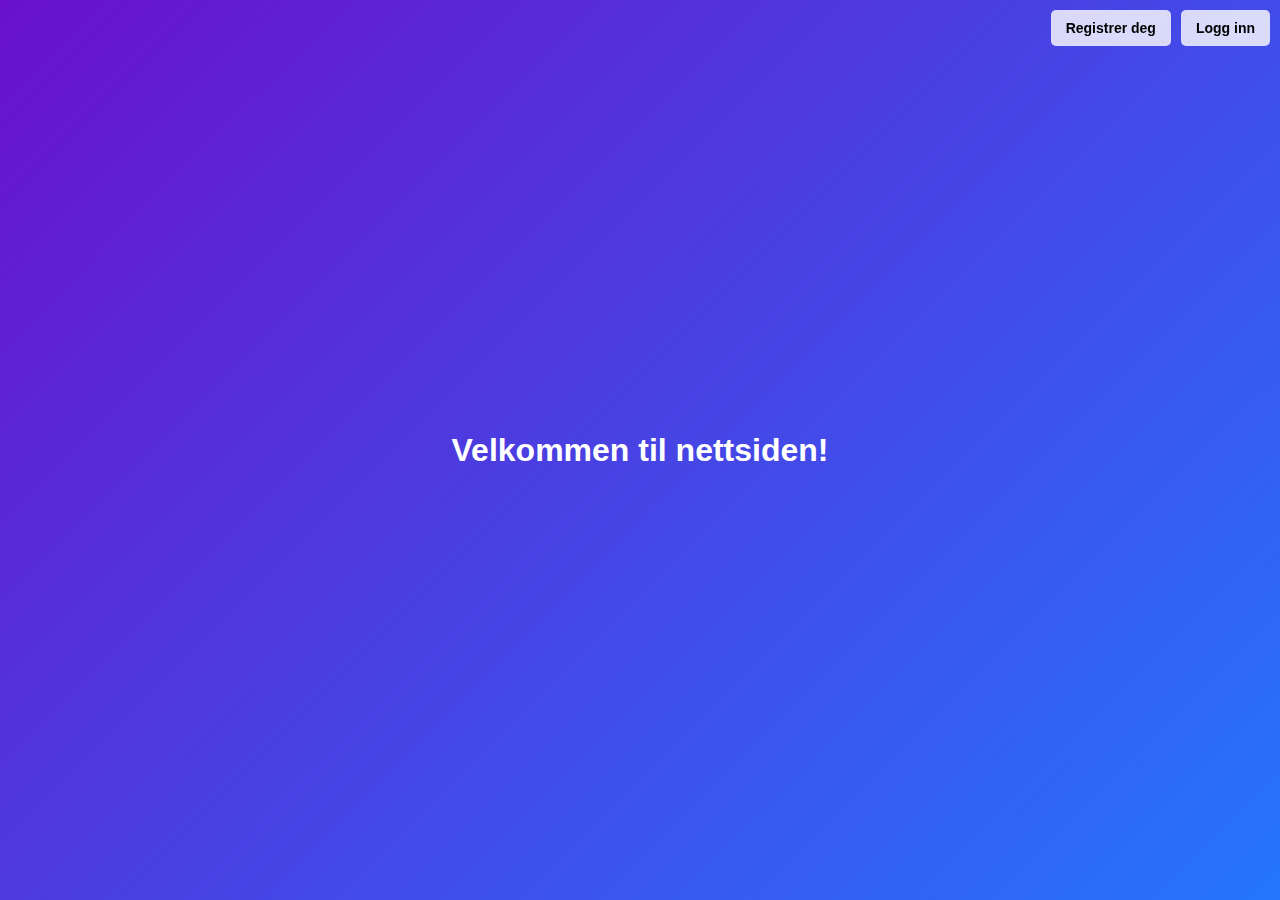
<file: index.html>
<!DOCTYPE html>
<html lang="en">
<head>
    <meta charset="UTF-8">
    <meta name="viewport" content="width=device-width, initial-scale=1.0">
    <title>Logg Inn/Registrer</title>
    <link rel="stylesheet" href="index.css">
</head>
<body>
    <div class="top-bar">
        <button id="register-button">Registrer deg</button>
        <button id="auth-button">Logg inn</button>
    </div>
    <div class="content">
        <h1>Velkommen til nettsiden!</h1>
    </div>
    <script src="index.js"></script>
</body>
</html>
</file>
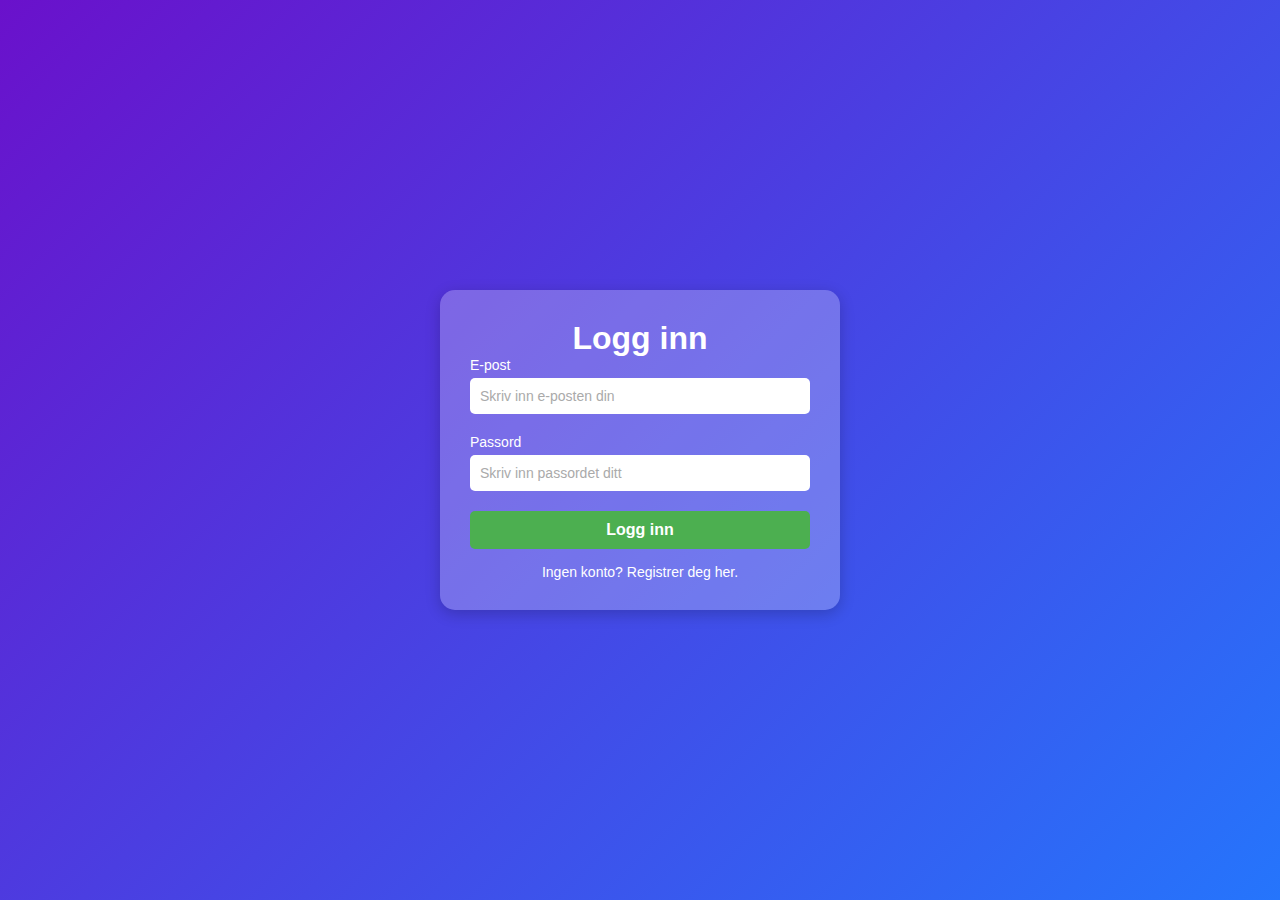
<file: pålogging.html>
<!DOCTYPE html>
<html lang="en">
<head>
    <meta charset="UTF-8">
    <meta name="viewport" content="width=device-width, initial-scale=1.0">
    <title>Pålogging</title>
    <link rel="stylesheet" href="pålogging.css">
</head>
<body>
    <div class="registration-container">
        <h1>Logg inn</h1>
        <form id="login-form">
            <div class="form-group">
                <label for="email">E-post</label>
                <input type="email" id="email" placeholder="Skriv inn e-posten din" required>
            </div>
            <div class="form-group">
                <label for="password">Passord</label>
                <input type="password" id="password" placeholder="Skriv inn passordet ditt" required>
            </div>
            <button type="submit" class="register-button">Logg inn</button>
        </form>
        <p class="login-link">Ingen konto? <a href="registrer.html">Registrer deg her</a>.</p>
    </div>
    <script>
        const form = document.getElementById('login-form');

        form.addEventListener('submit', (event) => {
            event.preventDefault();

            const email = document.getElementById('email').value;
            const password = document.getElementById('password').value;

            window.location.href = 'index.html';
        });
    </script>
</body>
</html>
</file>
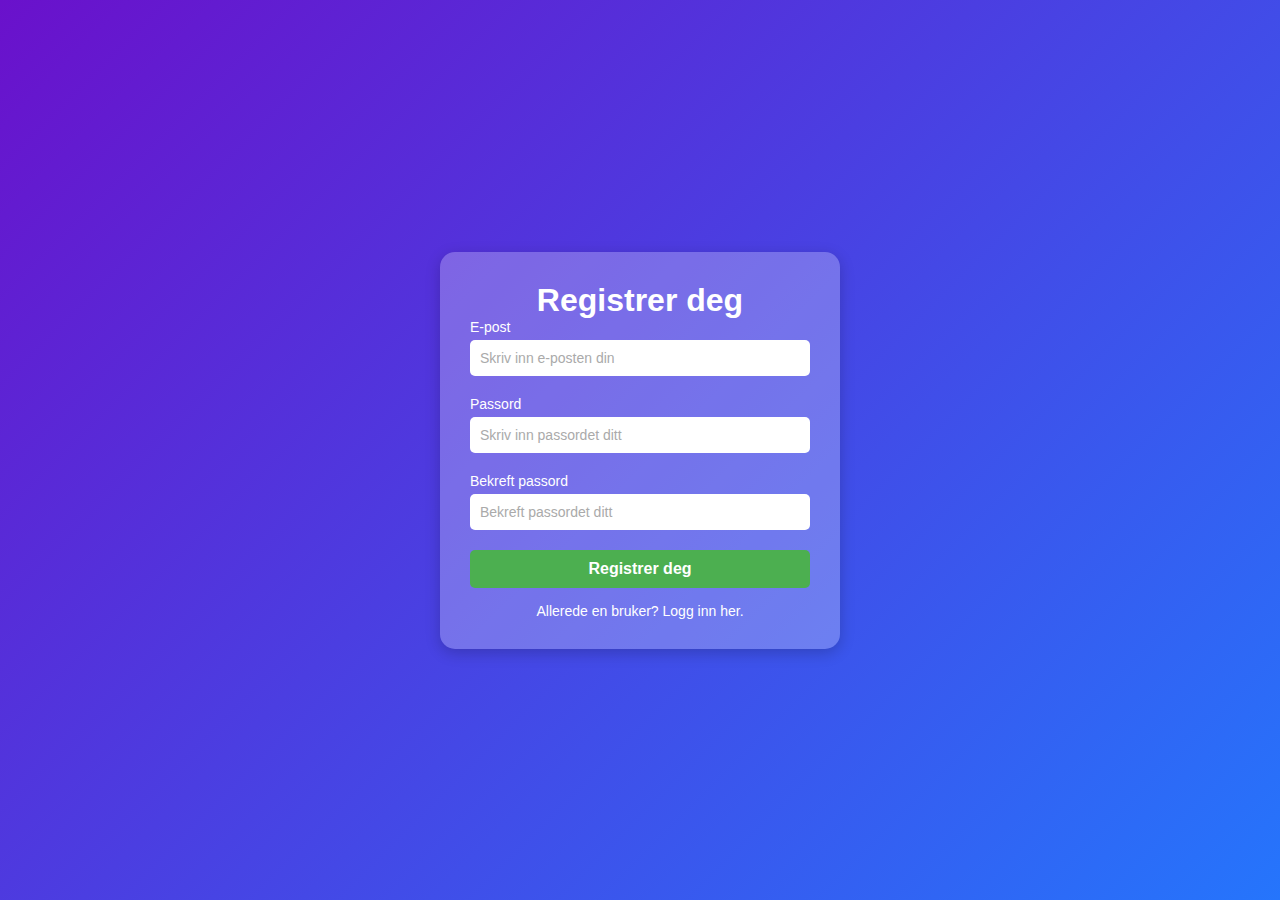
<file: registrer.html>
<!DOCTYPE html>
<html lang="en">
<head>
    <meta charset="UTF-8">
    <meta name="viewport" content="width=device-width, initial-scale=1.0">
    <title>Registrer</title>
    <link rel="stylesheet" href="pålogging.css">
</head>
<body>
    <div class="registration-container">
        <h1>Registrer deg</h1>
        <form id="registration-form">
            <div class="form-group">
                <label for="email">E-post</label>
                <input type="email" id="email" placeholder="Skriv inn e-posten din" required>
            </div>
            <div class="form-group">
                <label for="password">Passord</label>
                <input type="password" id="password" placeholder="Skriv inn passordet ditt" required>
            </div>
            <div class="form-group">
                <label for="confirm-password">Bekreft passord</label>
                <input type="password" id="confirm-password" placeholder="Bekreft passordet ditt" required>
            </div>
            <button type="submit" class="register-button">Registrer deg</button>
        </form>
        <p class="login-link">Allerede en bruker? <a href="pålogging.html">Logg inn her</a>.</p>
    </div>
    <script>
        const form = document.getElementById('registration-form');

        form.addEventListener('submit', (event) => {
            event.preventDefault();

            const email = document.getElementById('email').value;
            const password = document.getElementById('password').value;
            const confirmPassword = document.getElementById('confirm-password').value;

            if (password !== confirmPassword) {
                alert('Passordene stemmer ikke overens. Prøv igjen.');
                return;
            }

            window.location.href = 'pålogging.html';
        });
    </script>
</body>
</html>
</file>
<file: index.css>
* {
    margin: 0;
    padding: 0;
    box-sizing: border-box;
}

body {
    font-family: 'Arial', sans-serif;
    background: linear-gradient(135deg, #6a11cb, #2575fc);
    color: #fff;
    height: 100vh;
    display: flex;
    flex-direction: column;
}

.top-bar {
    position: fixed;
    top: 10px;
    right: 10px;
    display: flex;
    gap: 10px;
    z-index: 1000;
}

button {
    background: rgba(255, 255, 255, 0.8);
    border: none;
    border-radius: 5px;
    padding: 10px 15px;
    font-size: 14px;
    font-weight: bold;
    cursor: pointer;
    transition: background 0.3s ease;
}

button:hover {
    background: rgba(255, 255, 255, 1);
}

.content {
    margin: auto;
    text-align: center;
    padding: 20px;
}

h1 {
    font-size: 32px;
}

p {
    font-size: 18px;
    color: #ddd;
}
</file>
<file: pålogging.css>
* {
    margin: 0;
    padding: 0;
    box-sizing: border-box;
}

body {
    font-family: 'Arial', sans-serif;
    background: linear-gradient(135deg, #6a11cb, #2575fc);
    color: #fff;
    display: flex;
    justify-content: center;
    align-items: center;
    height: 100vh;
    margin: 0;
}

.registration-container {
    background: rgba(255, 255, 255,0.25);
    border-radius: 15px;
    padding: 30px;
    width: 100%;
    max-width: 400px;
    box-shadow: 0 4px 15px rgba(0, 0, 0, 0.2);
    text-align: center;
}

.registration-form h1 {
    margin-bottom: 15px;
    font-size: 24px;
}

.registration-form p {
    margin-bottom: 20px;
    font-size: 14px;
    color: #ddd;
}

.form-group {
    margin-bottom: 20px;
    text-align: left;
}

label {
    display: block;
    margin-bottom: 5px;
    font-size: 14px;
    color: #fff;
}

input {
    width: 100%;
    padding: 10px;
    border: none;
    border-radius: 5px;
    font-size: 14px;
}

input::placeholder {
    color: #aaa;
}

.register-button {
    width: 100%;
    padding: 10px;
    background: #4CAF50;
    border: none;
    border-radius: 5px;
    font-size: 16px;
    font-weight: bold;
    color: #fff;
    cursor: pointer;
    transition: background 0.3s ease;
}

.register-button:hover {
    background: #45a049;
}

.login-link {
    margin-top: 15px;
    font-size: 14px;
    color: #fff;
}

.login-link a {
    color: #fff;
    text-decoration: none;
}

.login-link a:hover {
    text-decoration: underline;
}
</file>
